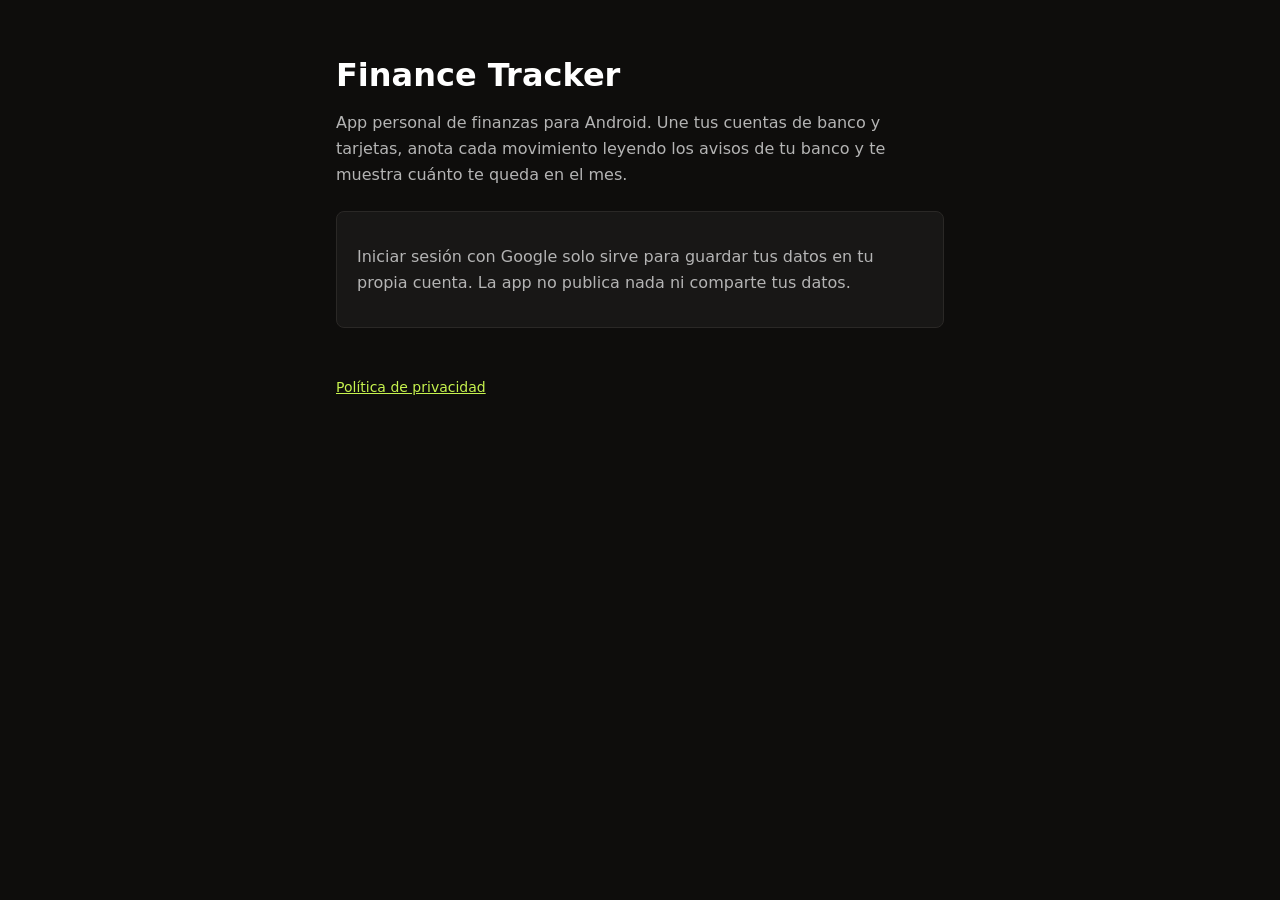
<file: index.html>
<!doctype html>
<html lang="es">
<head>
<meta charset="utf-8">
<meta name="viewport" content="width=device-width, initial-scale=1">
<title>Finance Tracker</title>
<link rel="stylesheet" href="style.css">
</head>
<body>
<main>
  <h1>Finance Tracker</h1>
  <p>App personal de finanzas para Android. Une tus cuentas de banco y tarjetas, anota cada movimiento leyendo los avisos de tu banco y te muestra cuánto te queda en el mes.</p>
  <div class="panel">
    <p>Iniciar sesión con Google solo sirve para guardar tus datos en tu propia cuenta. La app no publica nada ni comparte tus datos.</p>
  </div>
  <footer><a href="privacy.html">Política de privacidad</a></footer>
</main>
</body>
</html>
</file>
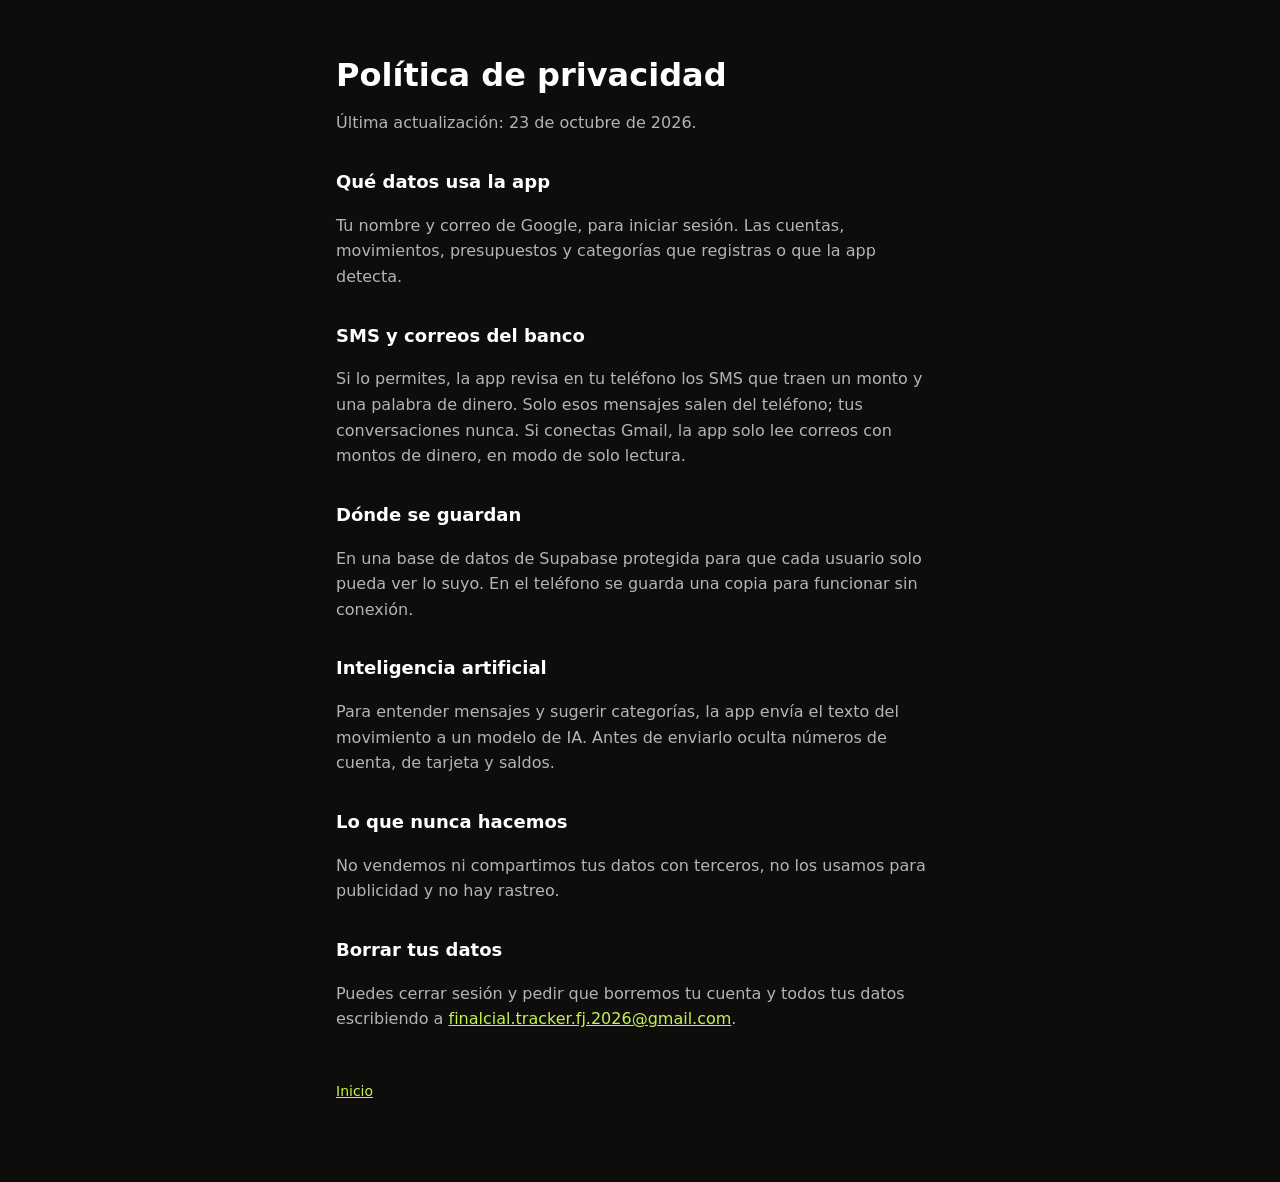
<file: privacy.html>
<!doctype html>
<html lang="es">
<head>
<meta charset="utf-8">
<meta name="viewport" content="width=device-width, initial-scale=1">
<title>Privacidad · Finance Tracker</title>
<link rel="stylesheet" href="style.css">
</head>
<body>
<main>
  <h1>Política de privacidad</h1>
  <p>Última actualización: 23 de octubre de 2026.</p>

  <h2>Qué datos usa la app</h2>
  <p>Tu nombre y correo de Google, para iniciar sesión. Las cuentas, movimientos, presupuestos y categorías que registras o que la app detecta.</p>

  <h2>SMS y correos del banco</h2>
  <p>Si lo permites, la app revisa en tu teléfono los SMS que traen un monto y una palabra de dinero. Solo esos mensajes salen del teléfono; tus conversaciones nunca. Si conectas Gmail, la app solo lee correos con montos de dinero, en modo de solo lectura.</p>

  <h2>Dónde se guardan</h2>
  <p>En una base de datos de Supabase protegida para que cada usuario solo pueda ver lo suyo. En el teléfono se guarda una copia para funcionar sin conexión.</p>

  <h2>Inteligencia artificial</h2>
  <p>Para entender mensajes y sugerir categorías, la app envía el texto del movimiento a un modelo de IA. Antes de enviarlo oculta números de cuenta, de tarjeta y saldos.</p>

  <h2>Lo que nunca hacemos</h2>
  <p>No vendemos ni compartimos tus datos con terceros, no los usamos para publicidad y no hay rastreo.</p>

  <h2>Borrar tus datos</h2>
  <p>Puedes cerrar sesión y pedir que borremos tu cuenta y todos tus datos escribiendo a <a href="mailto:finalcial.tracker.fj.2026@gmail.com">finalcial.tracker.fj.2026@gmail.com</a>.</p>

  <footer><a href="index.html">Inicio</a></footer>
</main>
</body>
</html>
</file>
<file: style.css>
:root { --bg: #0e0d0c; --panel: #181716; --line: #2a2826; --t1: #ffffff; --t2: #b4b4b4; --lime: #c6f24e; }
* { box-sizing: border-box; }
body { margin: 0; background: var(--bg); color: var(--t2); font: 16px/1.6 Inter, system-ui, sans-serif; }
main { max-width: 640px; margin: 0 auto; padding: 56px 16px 80px; }
h1 { color: var(--t1); font-size: 32px; font-weight: 600; line-height: 1.2; margin: 0 0 12px; }
h2 { color: var(--t1); font-size: 18px; font-weight: 600; margin: 32px 0 8px; }
a { color: var(--lime); }
.panel { background: var(--panel); border: 1px solid var(--line); border-radius: 8px; padding: 16px 20px; margin-top: 24px; }
footer { margin-top: 48px; font-size: 14px; }
</file>
